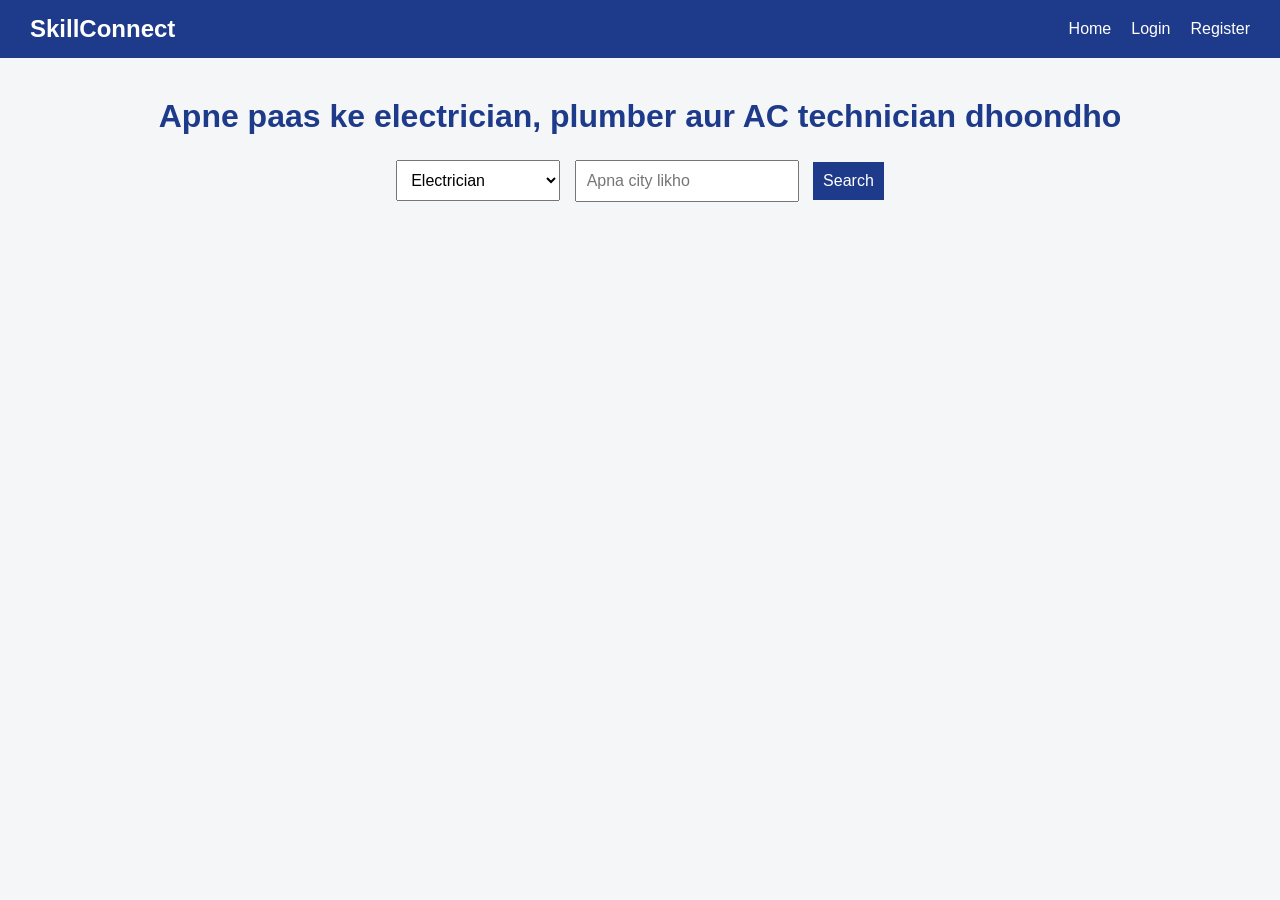
<file: index.html>
<!DOCTYPE html>
<html>
<head>
  <title>SkillConnect</title>
  <link rel="stylesheet" href="style.css">
</head>
<body>

  <nav>
    <h2>SkillConnect</h2>
    <a href="index.html">Home</a>
    <a href="login.html">Login</a>
    <a href="register.html">Register</a>
  </nav>

  <h1>Apne paas ke electrician, plumber aur AC technician dhoondho</h1>

  <form action="search.html">
    <select name="service">
      <option>Electrician</option>
      <option>Plumber</option>
      <option>AC Technician</option>
      <option>Appliance Repair</option>
    </select>
    <input type="text" name="city" placeholder="Apna city likho">
    <button type="submit">Search</button>
  </form>

</body>
</html>
</file>
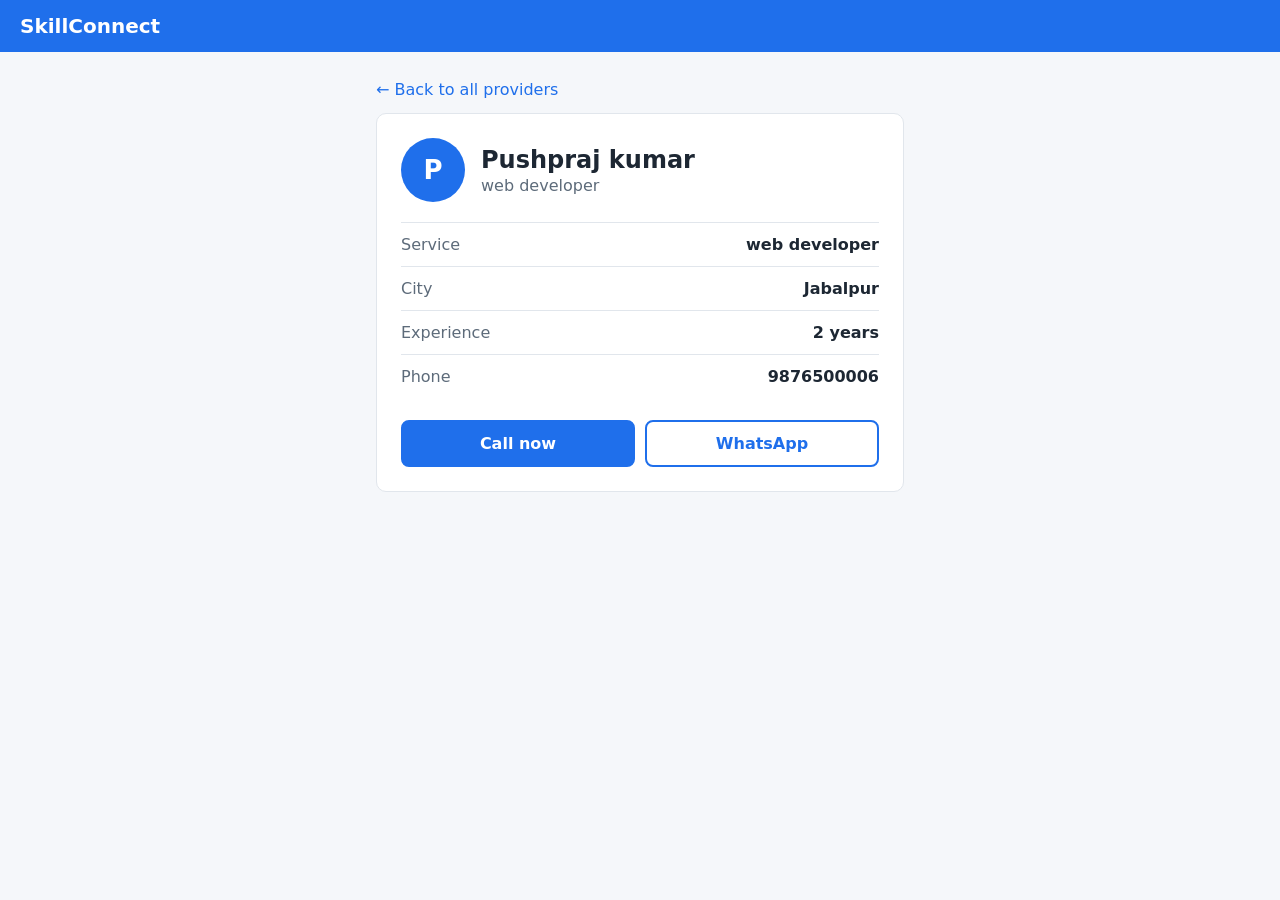
<file: provider.html>
<!DOCTYPE html>
<html lang="en">
<head>
<meta charset="UTF-8">
<meta name="viewport" content="width=device-width, initial-scale=1">
<title>Provider details | SkillConnect</title>
<style>
  :root {
    --bg: #f5f7fa;
    --card: #ffffff;
    --text: #1d2733;
    --muted: #5d6b7a;
    --accent: #1f6feb;
    --line: #e1e6ec;
  }
  * { box-sizing: border-box; }
  body {
    margin: 0;
    font-family: "Segoe UI", system-ui, Arial, sans-serif;
    background: var(--bg);
    color: var(--text);
  }
  header {
    background: var(--accent);
    color: #fff;
    padding: 14px 20px;
    font-size: 20px;
    font-weight: 600;
  }
  header a { color: #fff; text-decoration: none; }
  main { max-width: 560px; margin: 28px auto; padding: 0 16px; }
  .back { display: inline-block; margin-bottom: 14px; color: var(--accent); text-decoration: none; }
  .card {
    background: var(--card);
    border: 1px solid var(--line);
    border-radius: 10px;
    padding: 24px;
  }
  .top { display: flex; align-items: center; gap: 16px; margin-bottom: 20px; }
  .avatar {
    width: 64px; height: 64px; border-radius: 50%;
    background: var(--accent); color: #fff;
    display: flex; align-items: center; justify-content: center;
    font-size: 26px; font-weight: 600; flex-shrink: 0;
  }
  h1 { margin: 0; font-size: 24px; }
  .service { color: var(--muted); margin-top: 2px; }
  dl { margin: 0; }
  .row { display: flex; justify-content: space-between; padding: 12px 0; border-top: 1px solid var(--line); }
  dt { color: var(--muted); }
  dd { margin: 0; font-weight: 600; }
  .actions { display: flex; gap: 10px; margin-top: 22px; flex-wrap: wrap; }
  .btn {
    flex: 1; min-width: 140px; text-align: center;
    padding: 12px; border-radius: 8px; text-decoration: none; font-weight: 600;
    border: 2px solid var(--accent);
  }
  .btn.primary { background: var(--accent); color: #fff; }
  .btn.secondary { color: var(--accent); }
  .error { text-align: center; color: var(--muted); padding: 30px 0; }
</style>
</head>
<body>

<header><a href="index.html">SkillConnect</a></header>

<main>
  <a class="back" href="index.html">← Back to all providers</a>
  <div class="card" id="content">
    <p class="error">Loading…</p>
  </div>
</main>

<script>
  // Dummy data (same as database.sql). Baad mein yahan fetch() lagana hai Java backend se.
  const providers = [
    { id: 1,  name: "Ramesh Verma",  service_type: "Electrician", city: "Bhopal",   experience: 8,  phone: "9876500001" },
    { id: 2,  name: "Sunita Yadav",  service_type: "Tutor",       city: "Bhopal",   experience: 5,  phone: "9876500002" },
    { id: 3,  name: "Imran Khan",    service_type: "Plumber",     city: "Indore",   experience: 10, phone: "9876500003" },
    { id: 4,  name: "Deepak Sharma", service_type: "Carpenter",   city: "Bhopal",   experience: 12, phone: "9876500004" },
    { id: 5,  name: "Pooja Patel",   service_type: "Beautician",  city: "Indore",   experience: 4,  phone: "9876500005" },
    { id: 6,  name: "Pushpraj kumar",     service_type: "web developer ",     city: "Jabalpur", experience: 2, phone: "9876500006" },
    { id: 7,  name: "Anita Joshi",   service_type: "Tutor",       city: "Indore",   experience: 6,  phone: "9876500007" },
    { id: 8,  name: "Suresh Kumar",  service_type: "Electrician", city: "Gwalior",  experience: 7,  phone: "9876500008" },
    { id: 9,  name: "Farhan Ali",    service_type: "Plumber",     city: "Bhopal",   experience: 9,  phone: "9876500009" },
    { id: 10, name: "Kavita Singh",  service_type: "Cook",        city: "Bhopal",   experience: 11, phone: "9876500010" }
  ];

  // URL aisa hoga: provider.html?id=3
  const id = parseInt(new URLSearchParams(location.search).get("id"), 10) || 6;
  const p = providers.find(x => x.id === id);
  const box = document.getElementById("content");

  function esc(s) {
    const d = document.createElement("div");
    d.textContent = s;
    return d.innerHTML;
  }

  if (!p) {
    box.innerHTML = '<p class="error">Provider not found.</p>';
  } else {
    document.title = p.name + " | SkillConnect";
    box.innerHTML = `
      <div class="top">
        <div class="avatar">${esc(p.name.charAt(0))}</div>
        <div>
          <h1>${esc(p.name)}</h1>
          <div class="service">${esc(p.service_type)}</div>
        </div>
      </div>
      <dl>
        <div class="row"><dt>Service</dt><dd>${esc(p.service_type)}</dd></div>
        <div class="row"><dt>City</dt><dd>${esc(p.city)}</dd></div>
        <div class="row"><dt>Experience</dt><dd>${p.experience} years</dd></div>
        <div class="row"><dt>Phone</dt><dd>${esc(p.phone)}</dd></div>
      </dl>
      <div class="actions">
        <a class="btn primary" href="tel:${esc(p.phone)}">Call now</a>
        <a class="btn secondary" href="https://wa.me/91${esc(p.phone)}" target="_blank" rel="noopener">WhatsApp</a>
      </div>`;
  }
</script>
</body>
</html>
</file>
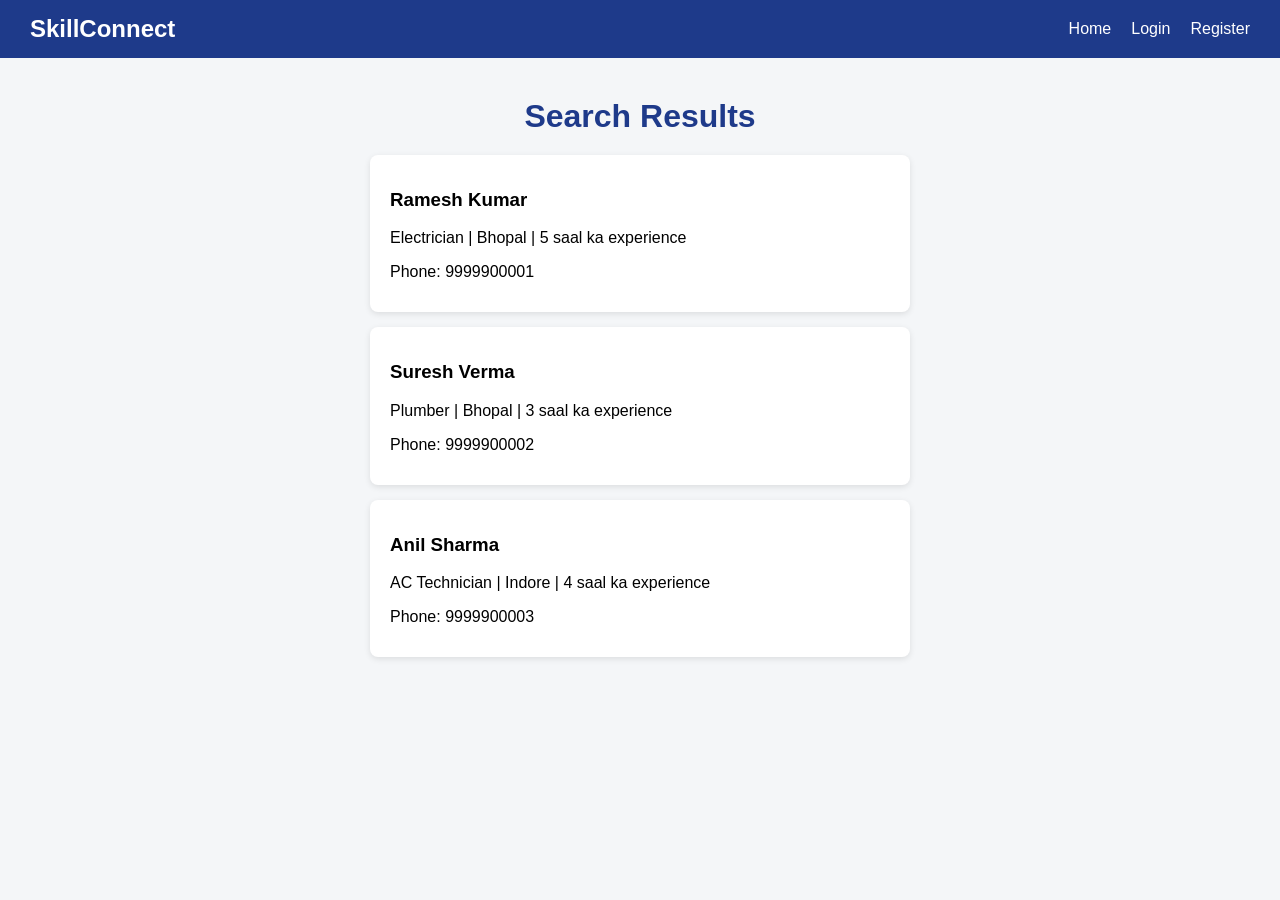
<file: search.html>
<!DOCTYPE html>
<html>
<head>
  <title>Search - SkillConnect</title>
  <link rel="stylesheet" href="style.css">
</head>
<body>

  <nav>
    <h2>SkillConnect</h2>
    <a href="index.html">Home</a>
    <a href="login.html">Login</a>
    <a href="register.html">Register</a>
  </nav>

  <h1>Search Results</h1>

  <div>
    <h3>Ramesh Kumar</h3>
    <p>Electrician | Bhopal | 5 saal ka experience</p>
    <p>Phone: 9999900001</p>
  </div>

  <div>
    <h3>Suresh Verma</h3>
    <p>Plumber | Bhopal | 3 saal ka experience</p>
    <p>Phone: 9999900002</p>
  </div>

  <div>
    <h3>Anil Sharma</h3>
    <p>AC Technician | Indore | 4 saal ka experience</p>
    <p>Phone: 9999900003</p>
  </div>

</body>
</html>
</file>
<file: style.css>
body {
  font-family: Arial, sans-serif;
  margin: 0;
  background: #f4f6f8;
}

nav {
  background: #1e3a8a;
  padding: 15px 30px;
  display: flex;
  align-items: center;
  gap: 20px;
}

nav h2 {
  color: white;
  margin: 0;
  margin-right: auto;
}

nav a {
  color: white;
  text-decoration: none;
}

h1 {
  text-align: center;
  margin: 40px 20px 20px;
  color: #1e3a8a;
}

form {
  text-align: center;
}

select, input, button {
  padding: 10px;
  margin: 5px;
  font-size: 16px;
}

button {
  background: #1e3a8a;
  color: white;
  border: none;
  cursor: pointer;
}

div {
  background: white;
  max-width: 500px;
  margin: 15px auto;
  padding: 15px 20px;
  border-radius: 8px;
  box-shadow: 0 2px 6px rgba(0,0,0,0.1);
}
</file>
